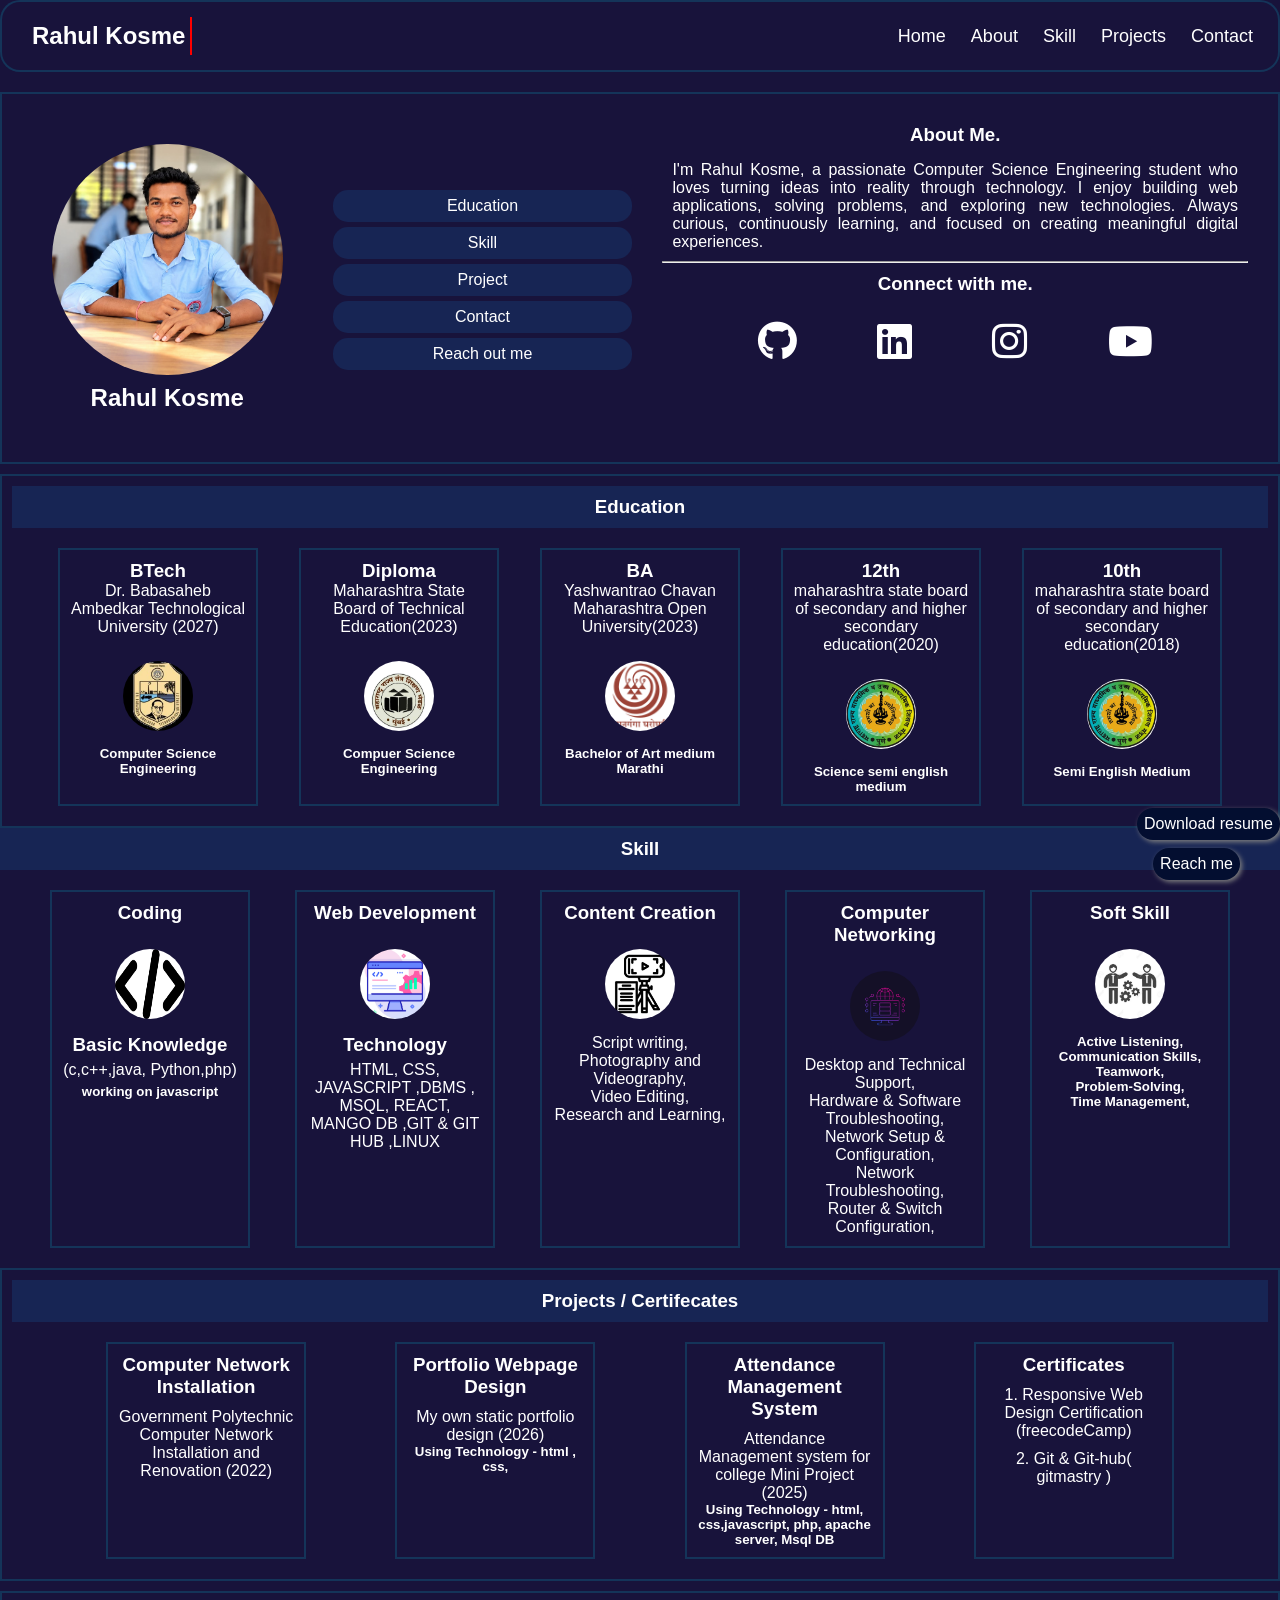
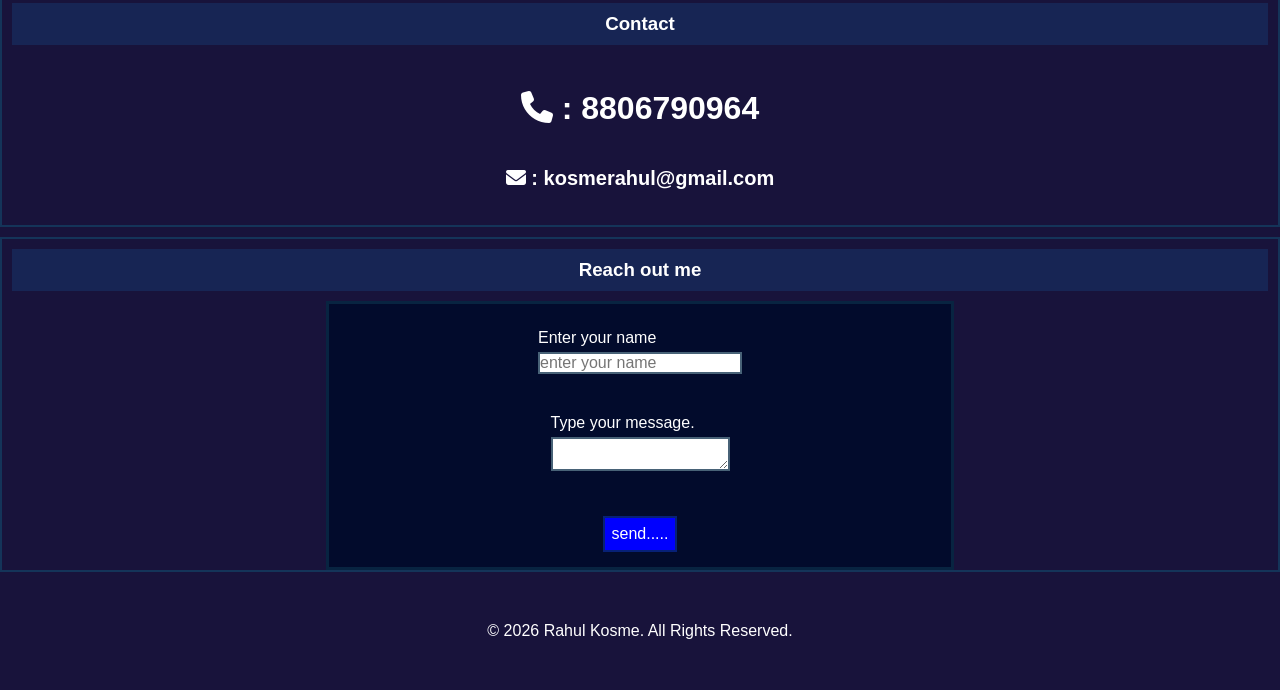
<file: index.html>
<!DOCTYPE html>
<html lang="en">

<head>
    <meta charset="UTF-8">
    <meta name="viewport" content="width=device-width, initial-scale=1.0">

    <title>Rahul Kosme | portfolio</title>
     <link rel="icon" type="image/png" href="media/favicon.jpg">

    <link rel="stylesheet" href="design.css">

    <!-- Google Material Icons -->
    <link rel="stylesheet"
        href="https://fonts.googleapis.com/css2?family=Material+Symbols+Outlined:opsz,wght,FILL,GRAD@24,400,0,0">

    <link rel="stylesheet" href="https://cdnjs.cloudflare.com/ajax/libs/font-awesome/6.7.2/css/all.min.css">

    <link rel="stylesheet" href="https://cdnjs.cloudflare.com/ajax/libs/font-awesome/6.7.2/css/all.min.css">

</head>

<body>

    <header class="header" id="head">

        <!-- Logo -->
        <div class="logo">
            Rahul Kosme
        </div>

        <!-- Checkbox -->
        <input type="checkbox" id="menu-toggle">

        <!-- Hamburger Button -->
        <label for="menu-toggle" class="menu-icon open">
            <span class="material-symbols-outlined">menu</span>
        </label>

        <!-- Navigation Links -->
        <nav class="nav-links">

            <!-- Close Button -->
            <label for="menu-toggle" class="menu-icon close">
                <span class="material-symbols-outlined">close</span>
            </label>

            <ul>
                <li><a href="#main">Home</a></li>
                <li><a href="#main">About</a></li>
                <li><a href="#skill">Skill</a></li>
                <li><a href="#project">Projects</a></li>
                <li><a href="#contact">Contact</a></li>
            </ul>

        </nav>

    </header>

    <!-------------------Main Content-------------------->
    <main>
        <div class="mian-container" id="main">
            <div class="profile">
                <div class="photo">
                    <img src="./media/rahulphoto.jpeg" alt="">
                    <h2 style="text-align: center; margin-top:5px;">Rahul Kosme</h2>
                </div>
                <div class="tab">
                    <p class="para"><a href="#ed">Education</a></p>
                    <p class="para"><a href="#skill">Skill</a></p>
                    <p class="para"><a href="#project">Project</a></p>
                    <p class="para"><a href="#contact">Contact</a></p>
                    <p class="para"><a href="#reach">Reach out me</a></p>

                </div>
            </div>

            <div class="about">
                <h3 class="ab">About Me.</h3>
                <p id="paragraph">I'm Rahul Kosme, a passionate Computer Science Engineering student who loves turning
                    ideas
                    into reality through technology. I enjoy building web applications, solving problems, and exploring
                    new
                    technologies. Always curious, continuously learning, and focused on creating meaningful digital
                    experiences.</p>
                <hr>
                <h3 class="cnwm">Connect with me.</h3>
                <div class="social">
                    <a href="https://github.com/rahulkosme0101" target="_blank" aria-label="GitHub">
                        <i class="fa-brands fa-github"></i>
                    </a>

                    <a href="https://www.linkedin.com/in/rahul-kosme-9615bb251" target="_blank" aria-label="LinkedIn">
                        <i class="fa-brands fa-linkedin"></i>
                    </a>

                    <a href="https://www.instagram.com/rahul_kosme_0101" target="_blank" aria-label="Instagram">
                        <i class="fa-brands fa-instagram"></i>
                    </a>

                    <a href="https://www.youtube.com/@INRK-0101" target="_blank" aria-label="YouTube">
                        <i class="fa-brands fa-youtube"></i>
                    </a>


                </div>

            </div>

        </div>
        <!-- ---------------------Education----------------------------------------- -->
        <div id="education" class=" imp eductio-container">
            <h3 id="ed">Education</h3>
            <div class="level">
                <div class="box5">
                    <h3>BTech</h3>
                    <p>Dr. Babasaheb Ambedkar Technological University (2027)</p>
                    <img src="./media/dbatu.jpg" alt="dbatu icon">
                    <h5>Computer Science Engineering</h5>
                </div>
                <div class="box5">
                    <h3>Diploma</h3>
                    <p> Maharashtra State Board of Technical Education(2023)</p>
                    <img src="./media/msbt.jpg" alt="ycmu icon">
                    <h5>Compuer Science Engineering</h5>
                </div>
                <div class="box5">
                    <h3>BA</h3>
                    <p>Yashwantrao Chavan Maharashtra Open University(2023)</p>
                    <img src="./media/ycmu.png" alt="msbte icon">
                    <h5>Bachelor of Art medium Marathi</h5>
                </div>
                <div class="box5">
                    <h3>12th</h3>
                    <p>maharashtra state board of secondary and higher secondary education(2020)</p>
                    <img src="./media/mhrboard.jpg" alt="stb icon">
                    <h5>Science semi english medium</h5>
                </div>
                <div class="box5">
                    <h3>10th</h3>
                    <p>maharashtra state board of secondary and higher secondary education(2018)</p>
                    <img src="./media/mhrboard.jpg" alt="stb icon">
                    <h5>Semi English Medium</h5>
                </div>
            </div>
        </div>
        <!-- -----------------------------Skill------------------------------------------ -->
        <div id="education " class=" imp eductio-container">
            <h3 id="skill">Skill</h3>
            <div class="level">
                <div class="box5">
                    <h3>Coding</h3>
                    <img src="./media/code.png" alt="dbatu icon">
                    <h3>Basic Knowledge</h3>
                    <p style="margin-top:5px;">(c,c++,java, Python,php)</p>

                    <h5 style="margin-top:5px;"> working on javascript</h5>
                </div>
                <div class="box5">
                    <h3>Web Development</h3>
                    <img src="./media/web.png" alt="ycmu icon">
                    <h3>Technology</h3>
                    <p style="margin-top:5px;">HTML, CSS, JAVASCRIPT ,DBMS , MSQL, REACT, MANGO DB ,GIT & GIT HUB ,LINUX
                    </p>




                </div>
                <div class="box5">
                    <h3>Content Creation </h3>
                    <img src="./media/content.png" alt="msbte icon">
                    <p>Script writing,</p>
                    <p>Photography and Videography,</p>
                    <p>Video Editing,</p>
                    <p>Research and Learning,</p>


                </div>
                <div class="box5">
                    <h3>Computer Networking</h3>

                    <img src="./media/network.jpg" alt="stb icon">
                    <p>Desktop and Technical Support,</p>
                    <p>Hardware & Software Troubleshooting,</p>
                    <p>Network Setup & Configuration,</p>
                    <p>Network Troubleshooting,</p>
                    <p>Router & Switch Configuration,</p>
                </div>
                <div class="box5">
                    <h3>Soft Skill</h3>
                    <img src="./media/soft.jpg" alt="stb icon">
                    <h5>Active Listening,</h5>
                    <h5>Communication Skills,</h5>
                    <h5>Teamwork,</h5>
                    <h5>Problem-Solving,</h5>
                    <h5>Time Management,</h5>
                </div>
            </div>
        </div>

        <!-- ----------------------Projects and certificates------------- -->

        <div id="education" class=" imp eductio-container" id="pro">
            <h3 id="project">Projects / Certifecates</h3>
            <div class="level">
                <div class="box5">
                    <h3>Computer Network Installation</h3>
                    <p style="margin-top:10px;"> Government Polytechnic Computer Network Installation and Renovation
                        (2022)</p>

                </div>
                <div class="box5">
                    <h3>Portfolio Webpage Design </h3>
                    <p style="margin-top:10px;"> My own static portfolio design (2026)</p>

                    <h5>Using Technology - html , css, </h5>
                </div>
                <div class="box5">
                    <h3>Attendance Management System</h3>
                    <p style="margin-top:10px;">Attendance Management system for college Mini Project (2025)</p>
                    <h5>Using Technology - html, css,javascript, php, apache server, Msql DB </h5>

                </div>

                <div class="box5">
                    <h3>Certificates</h3>

                    <p style="margin-top:10px;">1. Responsive Web Design Certification (freecodeCamp)</p>

                    <p style="margin-top:10px;">2. Git & Git-hub( gitmastry )</p>

                </div>
            </div>
        </div>

        <!-- ------------------------Contact details--------------------- -->
        <div class="contact" id="contact">
            <h3>Contact</h3>
            <div class="box6">
                <div class=" box7 phone">

                    <h1>
                        <a href="tel:8806790964"> <i class="fa-solid fa-phone"></i> : 8806790964</a>
                    </h1>
                </div>
                <div class=" box7 phone">
                    <p><a href="mailto:kosmerahul@gmail.com"> <i class="fa-solid fa-envelope"></i> :
                            kosmerahul@gmail.com</a></h1>
                    </p>
                </div>
            </div>

        </div>

        <div class="rom" id="reach">
            <h3>Reach out me</h3>
            <div class="fr">
                <div class="name box7">
                    <form action="https://formsubmit.co/kosmerahul@gmail.com" method="POST">
                        <label for="name">Enter your name</label>
                        <input type="text" for="name" id="name" name="name" placeholder="enter your name">
                </div>
                <div class="massage box7">
                    
                    <label for="massage">Type your message.</label>
                    <textarea name="massage" id="massage"></textarea>
                </div>
                <div class="submit box7"><input type="submit" value="send....." id="sumt"></div>
                </form>

            </div>
        </div>



    </main>


    <footer id="ftr">
        <div class="copywrite">
            <p style="  text-align:center;">&copy; 2026 Rahul Kosme. All Rights Reserved.</p>
        </div>
    </footer>


    <div class="chat"><a href="#reach">Reach me</a></div>
    <div class="dould"><a href="media/rahukresum2026.pdf" download >Download resume</a></div>

</body>

</html>
</file>
<file: design.css>
/* Universal Reset */
* {
    margin: 0;
    padding: 0;
    box-sizing: border-box;
}

body {
    background-color: rgb(24, 19, 59);
    font-family: Arial, Helvetica, sans-serif;
    color: white;
}

/* Header */
.header {
    display: flex;
    justify-content: space-between;
    align-items: center;
    padding: 15px 25px;
    border: 2px solid rgba(19, 64, 100, 0.747);
    border-radius: 20px;
     background-color: rgb(24, 19, 59);
    position:sticky;
    top:0px;
    z-index:1000;
}

/* Logo */
.logo {
    font-weight: bold;
    font-size: 1.5rem;
    border-right: 2px solid red;
    padding: 5px;
}

/* Navigation */
.nav-links ul {
    display: flex;
    gap: 25px;
    list-style: none;
}

.nav-links a {
    color: white;
    text-decoration: none;
    font-size: 18px;
}

/* Hide checkbox and icons on desktop */
#menu-toggle,
.menu-icon {
    display: none;
}

/* Mobile Responsive */
@media screen and (max-width: 600px) {

    /* Show hamburger */
    .menu-icon {
        display: block;
        cursor: pointer;
    }

    /* Mobile navigation */
    .nav-links {
        display: none;
        position: absolute;
        top: 100%;
        left: 0;
        width: 100%;
        background-color: #172554;
        padding: 25px;
        border-radius: 10px;
    }

    .nav-links ul {
        flex-direction: column;
        align-items: center;
        gap: 25px;
    }

    /* Show menu when checkbox checked */
    #menu-toggle:checked ~ .nav-links {
        display: block;
    }

    /* Show close button when menu opens */
    .menu-icon.close {
        display: block;
        text-align: right;
        cursor: pointer;
        margin-bottom: 20px;
    }

}


/* -----------------------------------------here header desktop and mobile view design completed-------------------------------*/
.mian-container{
    display:flex;
    margin-top:20px;
    padding:10px;
    gap:5px;    
    border: 2px solid rgba(19, 64, 100, 0.747);
   
}

/* profile style */

.profile{
    width:50%;
    display:flex;
    gap:5px;
}

.photo{
    width:50%;
    padding:40px;
}

img{
    width:100%;
    border-radius:50%;
}

.tab{
    width:50%;
    padding:5px;
    display:flex;
    flex-direction:column;
    justify-content: center;
}

 .para{
    text-align: center;
    padding:7px;
    margin-top:5px;
    background-color: #172554;
    border-radius:15px;
 }
   
   

a{
 text-decoration: none;
  color: white;
  cursor: pointer;
}

/* profile style complete */

.about{
    width:50%;
    padding:20px;

}

.ab{
    text-align: center;
}

#paragraph{
text-align: justify;
margin-top:5px;
padding:10px;
}

.cnwm{
    margin-top:5px;
    text-align: center;
    padding:5px;
}

.social{
    width:100%;
    margin-top:5px;
    padding:15px;
    display:flex;
    justify-content: space-evenly;
}

.social a{
    font-size:40px ;
}

/* about tyle done */

/* resposive disign profile and about */

@media screen and (max-width:900px)
{
  .mian-container{
    display:flex;
    flex-direction: column;
    align-items: center;
    justify-content: center;
    margin-top:20px;
    padding:10px;
    gap:5px;    
    border: 2px solid rgba(19, 64, 100, 0.747);
   
   }

}

@media screen and (max-width:600px)
{
   .profile{
    width:50%;
    display:flex;
    flex-direction: column;
    justify-content: center;
    align-items:center;
    gap:5px;
}

.photo{
    width:100%;
    padding:10px;
}

.tab{
    width:100%;
    padding:5px;
    display:flex;
    flex-direction:row;
    justify-content: center;
    align-items: center;
    flex-wrap: wrap;
    
}

.about{
    width:100%;
    padding:20px;

}


}

/* education block style */

#education{
    margin-top: 10px;
    border: 2px solid rgba(19, 64, 100, 0.747);
    padding:10px;
    /* position: relative; */
   
}

.level{
    display:flex;
    justify-content:space-evenly;
    margin-top:10px;
    padding:10px;

}

.box5{
    width:200px;
    /* height:200px; */
}

#ed ,#skill,#project{
     /* display:block; */
    text-align: center;
    margin: auto;
    background-color: #172554;
    padding:10px;
    
}

.level{
    display:flex;
    gap:5px;
    flex-wrap: wrap;
}

.box5 > h3 ,h5 { text-align: center;
    
}
.box5 > p{ text-align: center;
    text-align: center;
}

.box5{
     border: 2px solid rgba(19, 64, 100, 0.747);
      padding: 10px;
      display:flex;
      flex-direction: column;
      align-items: center;
   
} 

.level{
    display:flex;
    gap:5px;
    flex-wrap: wrap; 
 
  
}

.box5 > img{
    width:100px;
    height:100px;
    border-radius:50%;
    margin-top: 10px;
    padding:15px;
   

}

/* education : projects/certificates  required same style ;    ---end*/


/* -------------------contact style--------------------------------- */
.contact{
    margin-top: 10px;
    border: 2px solid rgba(19, 64, 100, 0.747);
    padding:10px;
    
}

.contact >h3{
       text-align: center;
    margin: auto;
    background-color: #172554;
    padding:10px;
    
}

.box7{
    margin-top: 10px;
    padding:15px;
}
.box7 >p{
    text-align: center;
    font-size:20px;
    font-weight: 600;
}

.box6{
    margin-top: 10px;
    padding:10px;
    display: flex;
    justify-content: center;
    align-items:center;
    flex-direction: column;
}

/* ------------------------------------contact style end-------------------------- */

/* reach out me section style---------------- */
.rom{
       margin-top: 10px;
    border: 2px solid rgba(19, 64, 100, 0.747);
    padding:10px;
   
  
    

}
.rom > h3{
    text-align: center;
    margin: auto;
    background-color: #172554;
    padding:10px;
}

.fr{
    width:50%;
    background-color: rgb(2, 11, 44);
    margin-top: 10px;
    display:flex;
    flex-direction: column;
    justify-content: center;
    align-items: center;
    border: 3px solid rgba(10, 45, 73, 0.747);
    margin: auto;
    position: relative;
    top:10px;
}

#name,#massage ,#sumt{
    display:block;
    margin-top:5px;
    border:2px solid rgba(10, 45, 73, 0.747);
    font-size:1em;
}
#sumt{
    padding:7px;
    background-color: blue;
    color: white;
}

@media screen and (max-width:600px)
{
   .fr{
    width:100%;
   }


}

/* reach out me style end  */
   

/* footer style start */
#ftr{
    /* display: flex;
    align-items: center;
    justify-content: center; */

    padding:50px;
}

/* --------------------footer style end----------------------------------- */

.chat > a{
    display: block;
 
  padding: 7px;
  color:white;
    background-color: #030e30;
    border-radius: 20px;
    box-shadow:  2px 2px 5px gray;
 
}

.dould > a{
    display: block;
    
  padding: 7px;
  color: white;
  background-color: #030e30;
  
    border-radius: 20px;
    box-shadow: 2px 2px 5px gray;
}

.chat {
    position: fixed;
    right: 40px;
    bottom: 20px;
}

.dould {
    position: fixed;
    right: 0px;
    bottom: 60px;
}
</file>
